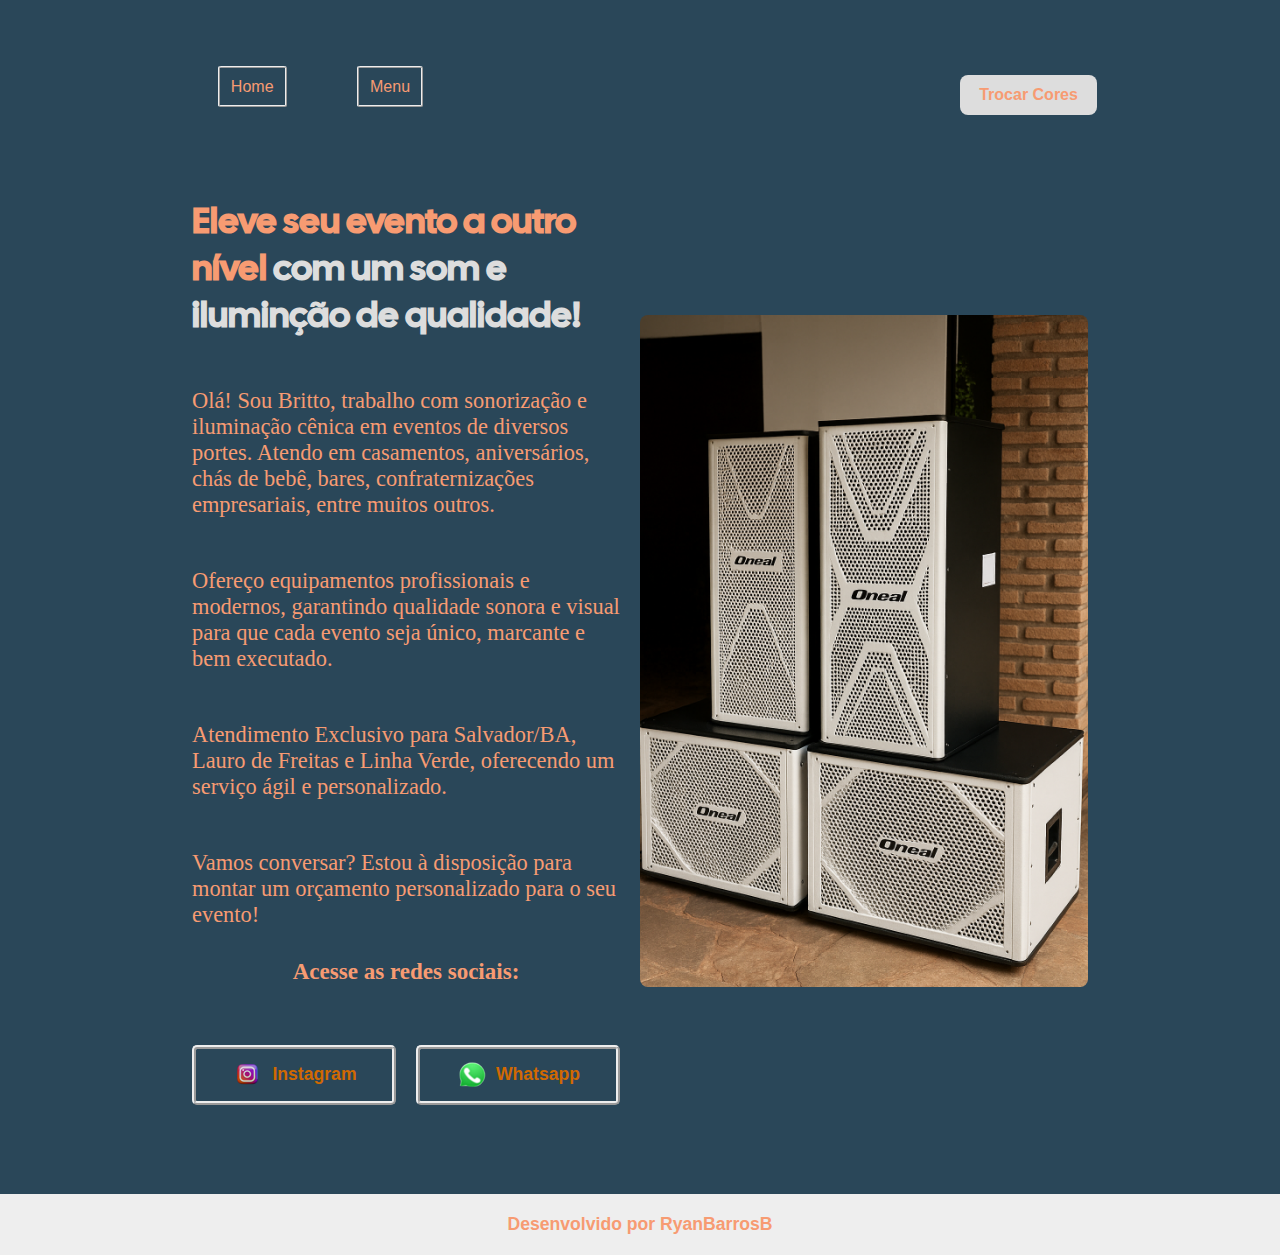
<file: index.html>
<!DOCTYPE html>
<html lang="pt-br">

<head>
    <meta charset="UTF-8">
    <meta http-equiv="X-UA-Compatible" content="IE=edge">
    <meta name="viewport" content="width=device-width, initial-scale=1.0">
    <title>Britto Som</title>
    <link rel="icon" type="image/png" href="/assents/logo.png"> 
    <link rel="stylesheet" href="/style/style.css">

</head>

<body>
    <button class="botao-paleta" onclick="location.reload()">Trocar Cores</button>
    
    <hearder class="cabecalho">
        <nav class="cabecalho__geral">
            <a class="cabecalho__geral__links" href="index.html">Home</a>
            <a class="cabecalho__geral__links" href="menu.html">Menu</a>
        </nav>
    </hearder>
    <main class="apresentacao">
        <section class="apresentacao__conteudo">
            
            <h1 class="apresentacao__conteudo__titulo">Eleve seu evento a outro nível <strong
            class="titulo-destaque">com um som e iluminção de qualidade!</strong></h1>
            <p class="apresentacao__conteudo__pa">Olá! Sou Britto, trabalho com sonorização e iluminação cênica em eventos de diversos portes. Atendo em casamentos, aniversários, chás de bebê, bares, confraternizações empresariais, entre muitos outros.

            <p class="apresentacao__conteudo__pa">Ofereço equipamentos profissionais e modernos, garantindo qualidade sonora e visual para que cada evento seja único, marcante e bem executado.
            </p>

            <p class="apresentacao__conteudo__pa"> 
                Atendimento Exclusivo para Salvador/BA, Lauro de Freitas e Linha Verde, oferecendo um serviço ágil e personalizado.
            </p>
            
            <p class="apresentacao__conteudo__pa">Vamos conversar? Estou à disposição para montar um orçamento
                personalizado para o seu evento!</p>

            <h2 class="apresentacao__links__subtitulo"> Acesse as redes sociais:</h2>

            <div class="apresentacao__links">

                <a class="apresentacao__links__redes" href="https://instagram.com/britto.som">
                    <img src="/assents/instagram_33x32.png">Instagram</a>

                <a class="apresentacao__links__redes" href="https://wa.me/5571996395047">
                    <img src="/assents/whats (1).png"> Whatsapp</a>

            </div>
        </section>
        <img class="apresentacao__imagem" src="/assents/caixas 1.png" alt="caixas de som da oneal">
    </main>
    <footer class="rodape">
        <p>Desenvolvido por RyanBarrosB</p>
    </footer>

<script>
    const paletas = [
        {
            "--cor-primaria": "#FCEFCB;",
            "--cor-secundaria": "#A86523;",
            "--cor-terciaria": "#E9A319;",
            "--cor-terciaria--hover": "#FAD59A;"
        },
        {
            "--cor-primaria": "#F0F8FF",
            "--cor-secundaria": "#2E8B57",
            "--cor-terciaria": "#333",
            "--cor-terciaria--hover": "#90EE90"
        },
        {
            "--cor-primaria": "#2A4759",
            "--cor-secundaria": "#DDDDDD",
            "--cor-terciaria": "#F79B72",
            "--cor-terciaria--hover": "#EEEEEE"
        },
        {
            "--cor-primaria": "#222831",
            "--cor-secundaria": "#00ADB5",
            "--cor-terciaria": "#EEEEEE",
            "--cor-terciaria--hover": "#393E46"
        },
        {
            "--cor-primaria": "#8EA3A6",
            "--cor-secundaria": "#22177A",
            "--cor-terciaria": "#605EA1",
            "--cor-terciaria--hover": "#E6E9AF"
        }
    ];

    const paletaAleatoria = paletas[Math.floor(Math.random() * paletas.length)];

    for (const variavel in paletaAleatoria) {
        document.documentElement.style.setProperty(variavel, paletaAleatoria[variavel]);
    }
</script>
</body>

</html>
</file>
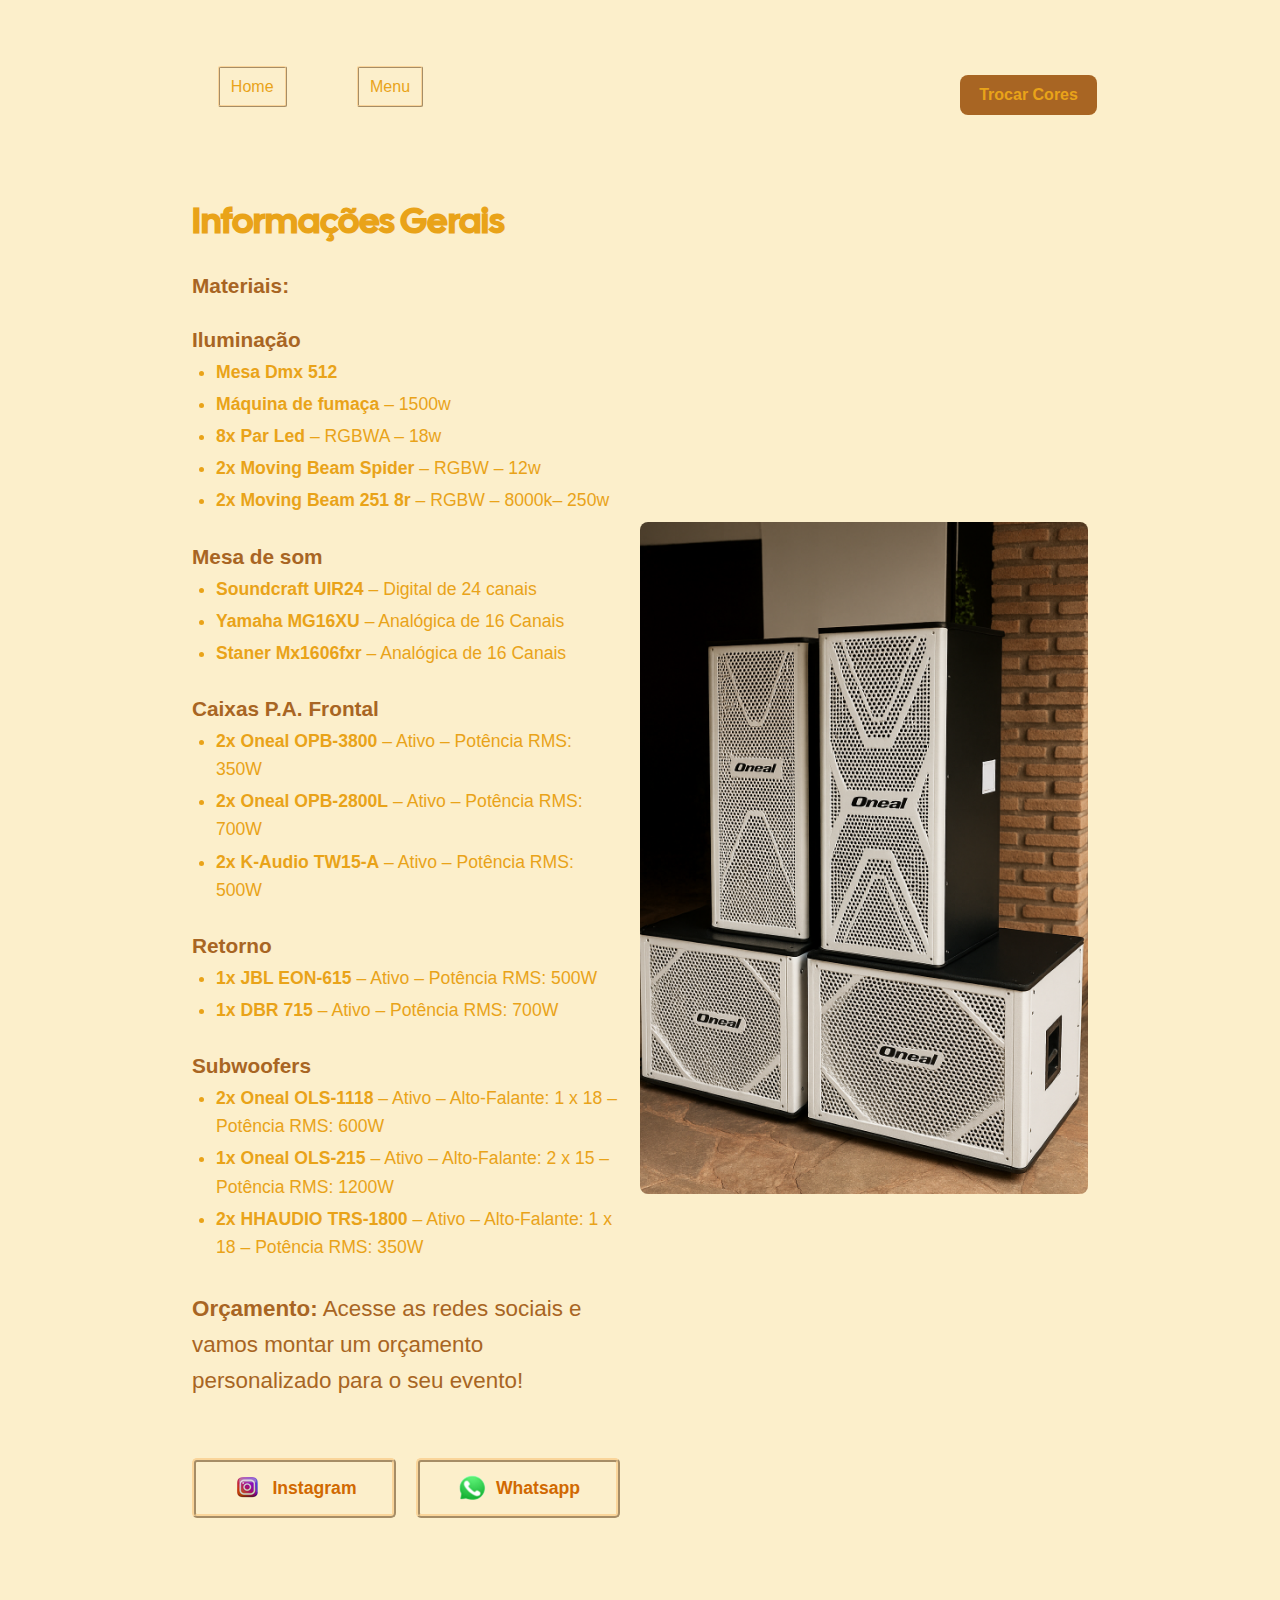
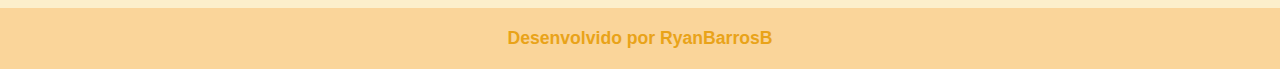
<file: menu.html>
<!DOCTYPE html>
<html lang="pt-br">

<head>
    <meta charset="UTF-8">
    <meta name="viewport" content="width=device-width, initial-scale=1.0">
    <title>Menu</title>
    <link rel="stylesheet" href="/style/style.css">

</head>

<body>
    <button class="botao-paleta" onclick="location.reload()">Trocar Cores</button>
    <hearder class="cabecalho">
        <nav class="cabecalho__geral">
            <a class="cabecalho__geral__links" href="index.html">Home</a>
            <a class="cabecalho__geral__links" href="menu.html">Menu</a>
        </nav>
    </hearder>

    <main class="apresentacao">
        <section class="apresentacao__conteudo">
            <h1 class="apresentacao__conteudo__titulo">Informações Gerais</h1>
            
            <div class="apresentacao__conteudo__pc">
    <h2>Materiais:</h2> 
    
    <h2>Iluminação</h2>
    <ul>
        <li><strong>Mesa Dmx 512</strong></li>
        <li><strong>Máquina de fumaça </strong> – 1500w </li>
        <li><strong>8x Par Led </strong> – RGBWA – 18w</li>
        <li><strong>2x Moving Beam Spider </strong> – RGBW – 12w</li>
        <li><strong>2x Moving Beam 251 8r </strong> – RGBW – 8000k– 250w</li>
    </ul>
    
    <h2>Mesa de som</h2>
    <ul>
        <li><strong>Soundcraft UIR24</strong> – Digital de 24 canais</li>
        <li><strong>Yamaha MG16XU</strong> – Analógica de 16 Canais </li>
        <li><strong>Staner Mx1606fxr</strong> – Analógica de 16 Canais</li>
    </ul>

    <h2>Caixas P.A. Frontal</h2>
    <ul>
        <li><strong>2x Oneal OPB-3800</strong> – Ativo – Potência RMS: 350W</li>
        <li><strong>2x Oneal OPB-2800L</strong> – Ativo – Potência RMS: 700W</li>
        <li><strong>2x K-Audio TW15-A</strong> – Ativo – Potência RMS: 500W</li>
    </ul>

     <h2>Retorno</h2>
    <ul>
        <li><strong>1x JBL EON-615</strong> – Ativo – Potência RMS: 500W</li>
        <li><strong>1x DBR 715</strong> – Ativo – Potência RMS: 700W</li>
    </ul>

    <h2>Subwoofers</h2>
    <ul>
        <li><strong>2x Oneal OLS-1118</strong> – Ativo – Alto-Falante: 1 x 18 – Potência RMS: 600W</li>
        <li><strong>1x Oneal OLS-215</strong> – Ativo – Alto-Falante: 2 x 15 – Potência RMS: 1200W</li>
        <li><strong>2x HHAUDIO TRS-1800</strong> – Ativo – Alto-Falante: 1 x 18 – Potência RMS: 350W</li>
    </ul>
            </div>
            <p class="apresentacao__conteudo__pb"><strong>Orçamento:</strong> Acesse as redes sociais e vamos montar um orçamento
                personalizado para o seu evento!</p>

            <div class="apresentacao__links">

                <a class="apresentacao__links__redes" href="https://instagram.com/britto.som">
                    <img src="/assents/instagram_33x32.png">Instagram</a>

                <a class="apresentacao__links__redes" href="https://wa.me/5571996395047">
                    <img src="/assents/whats (1).png"> Whatsapp</a>

            </div>
        </section>
        <img class="apresentacao__imagem" src="/assents/caixas 1.png" alt="caixas de som da oneal">
    </main>

    <footer class="rodape">
        <p>Desenvolvido por RyanBarrosB</p>
    </footer>

    <script>
    const paletas = [
        {
            "--cor-primaria": "#FCEFCB;",
            "--cor-secundaria": "#A86523;",
            "--cor-terciaria": "#E9A319;",
            "--cor-terciaria--hover": "#FAD59A;"
        },
        {
            "--cor-primaria": "#F0F8FF",
            "--cor-secundaria": "#2E8B57",
            "--cor-terciaria": "#333",
            "--cor-terciaria--hover": "#90EE90"
        },
        {
            "--cor-primaria": "#2A4759",
            "--cor-secundaria": "#DDDDDD",
            "--cor-terciaria": "#F79B72",
            "--cor-terciaria--hover": "#EEEEEE"
        },
        {
            "--cor-primaria": "#222831",
            "--cor-secundaria": "#00ADB5",
            "--cor-terciaria": "#EEEEEE",
            "--cor-terciaria--hover": "#393E46"
        },
        {
            "--cor-primaria": "#8EA3A6",
            "--cor-secundaria": "#22177A",
            "--cor-terciaria": "#605EA1",
            "--cor-terciaria--hover": "#E6E9AF"
        }
    ];

    const paletaAleatoria = paletas[Math.floor(Math.random() * paletas.length)];

    for (const variavel in paletaAleatoria) {
        document.documentElement.style.setProperty(variavel, paletaAleatoria[variavel]);
    }
</script>

</body>

</html>
</file>
<file: style/style.css>
@import url('https://fonts.googleapis.com/css2?family=Cal+Sans&family=Cascadia+Mono:ital,wght@0,200..700;1,200..700&display=swap');

:root {
    --cor-primaria: #FCEFCB; /*fundo geral*/
    --cor-secundaria: #A86523; /* texto destaque*/
    --cor-terciaria: #E9A319; /* texto geral */
    --cor-terciaria--hover: #FAD59A; /* links, bordas e rodape*/
    --font-primaria: "Cal Sans", sans-serif; /* titulo*/
    --font-secundaria: "Montserrat", sans-serif; /* texto geral*/
}

* {
    margin: 0;
    padding: 0;
}

body {
    box-sizing: border-box; 
    background-color: var(--cor-primaria); 
    color: var(--cor-terciaria);
}

.titulo-destaque {
    color: var(--cor-secundaria);
}

.cabecalho {
    padding: 2% 15% 0% 17%;
    display: flex;
}

.cabecalho__geral {
    display: flex;
    gap: 70px;
}

.cabecalho__geral__links { 
    color: var(--cor-terciaria);
    font-family: var(--font-secundaria);
    font-weight: 400;
    padding: 6% 7%;
    font-size: 1rem;
    text-decoration: none;
    border: 2.4px ridge var(--cor-terciaria--hover);
    border-radius: 5%;
}

.cabecalho__geral__links:hover {
    color: var(--cor-terciaria--hover);
}

.botao-paleta { 
    position:relative;   
    top: 75px;
    left: 75%;
    padding: 0.7rem 1.2rem;
    background-color: var(--cor-secundaria);
    color: var(--cor-terciaria);
    border: none;
    border-radius: 8px;
    font-size: 1rem;
    font-family: var(--font-secundaria);
    font-weight: 600;
    cursor: pointer;
    transition: background-color 0.3s;
    z-index: 1000;         
}

.botao-paleta:hover {
    background-color: var(--cor-terciaria--hover);
}

.apresentacao {
    padding: 7% 15%;
    display: flex;
    align-items: center;
    justify-content: space-around;
    gap: 20px;
}

.apresentacao__conteudo {
    width: 50%;

}

.apresentacao__conteudo__titulo {
    font-size: 2.28rem;
    font-family: var(--font-primaria);
    font-weight: 600;
    margin-bottom: 25px; 
}

.apresentacao__conteudo__pa { 
    font-size: 1.40rem;
    margin-bottom: 6px;
    margin-top: 50px;
}

.apresentacao__conteudo__pb {
    font-size: 1.4rem;
    color: var(--cor-secundaria);
    font-family: var(--font-secundaria);
    margin-top: 30px;
    margin-bottom: 4px;
    line-height: 1.6;
}

.apresentacao__conteudo__pc h2 {
    font-size: 1.3rem;
    color: var(--cor-secundaria);
    font-family: var(--font-secundaria);
    margin-top: 30px;
    margin-bottom: 6px;
}

.apresentacao__conteudo__pc ul { 
    padding-left: 1.5rem;
    margin-bottom: 20px;
}

.apresentacao__conteudo__pc li { 
    font-size: 1.1rem;
    color: var(--cor-terciaria);
    font-family: var(--font-secundaria);
    margin-bottom: 4px;
    line-height: 1.6;
}

.apresentacao__links {
    display: flex;
    justify-content: space-around;
    gap: 20px; 
    margin-top: 60px; 
}

.apresentacao__links__subtitulo {
    margin-top: 30px;
    text-align: center;
    font-size: 1.44rem;
}


.apresentacao__links__redes {
    display: flex;
    justify-content: center;
    gap: 8px;
    border: 4.5px ridge var(--cor-terciaria--hover);
    color: #d16901;
    width: 50%; 
    text-align: center;
    align-items: center;
    font-family: var(--font-secundaria);
    border-radius: 5px;
    font-size: 1.1rem;
    font-weight: 600;
    padding: 10px 0;
    text-decoration: none;
}

.apresentacao__links__redes:hover {
    color: var(--cor-terciaria--hover);
}

.apresentacao__imagem { 
    height: 50%;
    width: 50%;
    border-radius: 8px;
    object-fit:contain;
}

.rodape {
    color: var(--cor-terciaria);
    background-color: var(--cor-terciaria--hover);
    font-family: var(--font-secundaria);
    font-size: 1.1rem;
    font-weight: 600;
    text-align: center;
    padding: 20px; 
    position:unset;

}


@media (max-width: 739px) {

    .cabecalho {
        padding: 10%;
        justify-content: center;
    }

    .botao-paleta { 
        left: 70%;
        top: 15px;
        padding: 0.5rem 1rem;
        font-size: 0.9rem;
    
    }
    .apresentacao {
        flex-direction: column-reverse;
        padding: 5%;
    }

    .apresentacao__conteudo {
        width: auto;
    }
}
</file>
